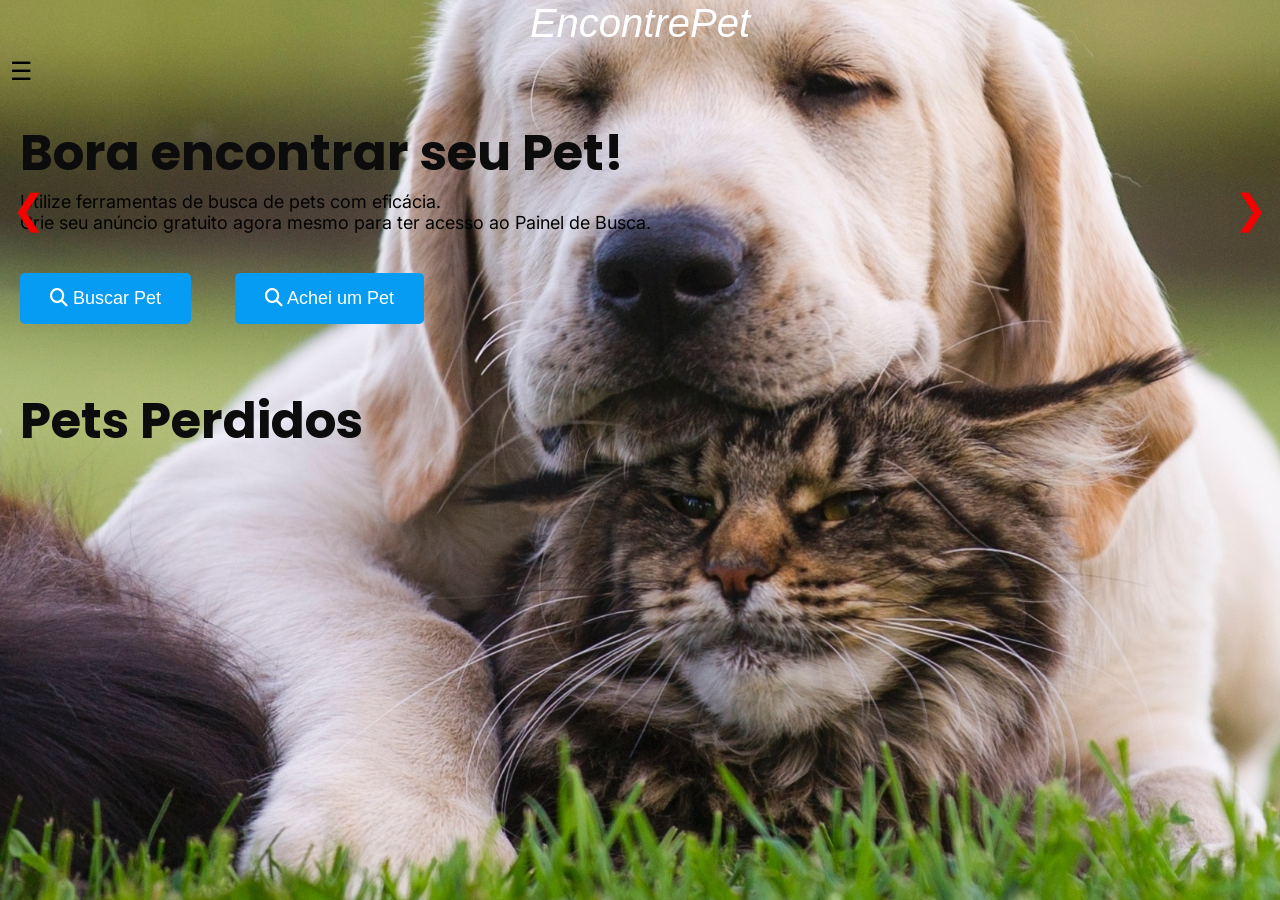
<file: index.html>
<!DOCTYPE html>
<html lang="en">

<head>
    <meta charset="UTF-8">
    <meta name="viewport" content="width=device-width, initial-scale=1.0">
    <title>Index</title>
    <link rel="stylesheet" href="styleIndex.css">
    <link
        href="https://fonts.googleapis.com/css2?family=Inter:wght@400;500&family=Poppins:wght@400;600;700;800&display=swap"
        rel="stylesheet">
    <link rel="stylesheet" href="https://cdnjs.cloudflare.com/ajax/libs/font-awesome/6.5.0/css/all.min.css">
</head>

<body>
    <button class="button" onclick="window.location.href='index.html'">EncontrePet</button>
    <!-- Botão -->
    <button class="menu-btn" onclick="toggleMenu()">☰</button>

    <!-- Overlay (fundo escuro) -->
    <div id="overlay" onclick="fecharMenu()"></div>
    <!-- Menu -->
    <div id="sidebar" class="sidebar">
        <a href="perfil.html">Perfil</a>
        <a href="contato.html">Contato</a>
        <a href="sobre.html">Sobre Nós</a>
        <a href="login.html">Sair</a>
    </div>
    <p class="welcome">Bora encontrar seu Pet!</p>
    <p class="P">Utilize ferramentas de busca de pets com eficácia.<br>
        Crie seu anúncio gratuito agora mesmo para ter acesso ao
        Painel de Busca.</p>

    <button class="cadastro" onclick="window.location.href='descricaoPet.html'">
        <i class="fa-solid fa-magnifying-glass"></i>
        Buscar Pet
    </button>
    <button class="cadastro" onclick="window.location.href='cadastroPet.html'">
        <i class="fa-solid fa-magnifying-glass"></i>
        Achei um Pet
    </button>
    <br><br>
    <p class="welcome">Pets Perdidos</p>
    <div id="lista-cards"></div>
    <div class="carrossel">

        <button class="seta esquerda" onclick="rolarCards(-300)">❮</button>

        <div id="lista-cards">
            <!-- seus cards aqui -->
        </div>

        <button class="seta direita" onclick="rolarCards(300)">❯</button>

    </div>

    <script>
        function rolarCards(valor) {
            const container = document.getElementById("lista-cards");
            container.scrollBy({
                left: valor,
                behavior: "smooth"
            });
        }

        let lista = JSON.parse(localStorage.getItem("pets")) || [];
        let container = document.getElementById("lista-cards");

        lista.forEach(pet => {
            let card = document.createElement("div");
            card.classList.add("card");

            card.innerHTML = `
        <img src="${pet.foto}" width="150">
        <p class="perdido">Situação: ${pet.situacao}</p>
        <p>Nome:  ${pet.nome}</p>
        <p>Descrição: ${pet.descricao}</p>
        <p>Ultimo lugar visto: ${pet.localizacao}</p>
        <p>Gênero: ${pet.genero}</p>
         <button class="btn-excluir">Excluir</button>
    `;
            card.querySelector(".btn-excluir").addEventListener("click", function () {

                // pega lista do localStorage
                let lista = JSON.parse(localStorage.getItem("pets")) || [];

                // remove o pet pelo ID
                lista = lista.filter(p => p.id !== pet.id);

                // salva novamente
                localStorage.setItem("pets", JSON.stringify(lista));

                // remove da tela
                card.remove();
            });
            container.appendChild(card);
        });
    </script>
    <script src="script.js"></script>
</body>

</html>
</file>
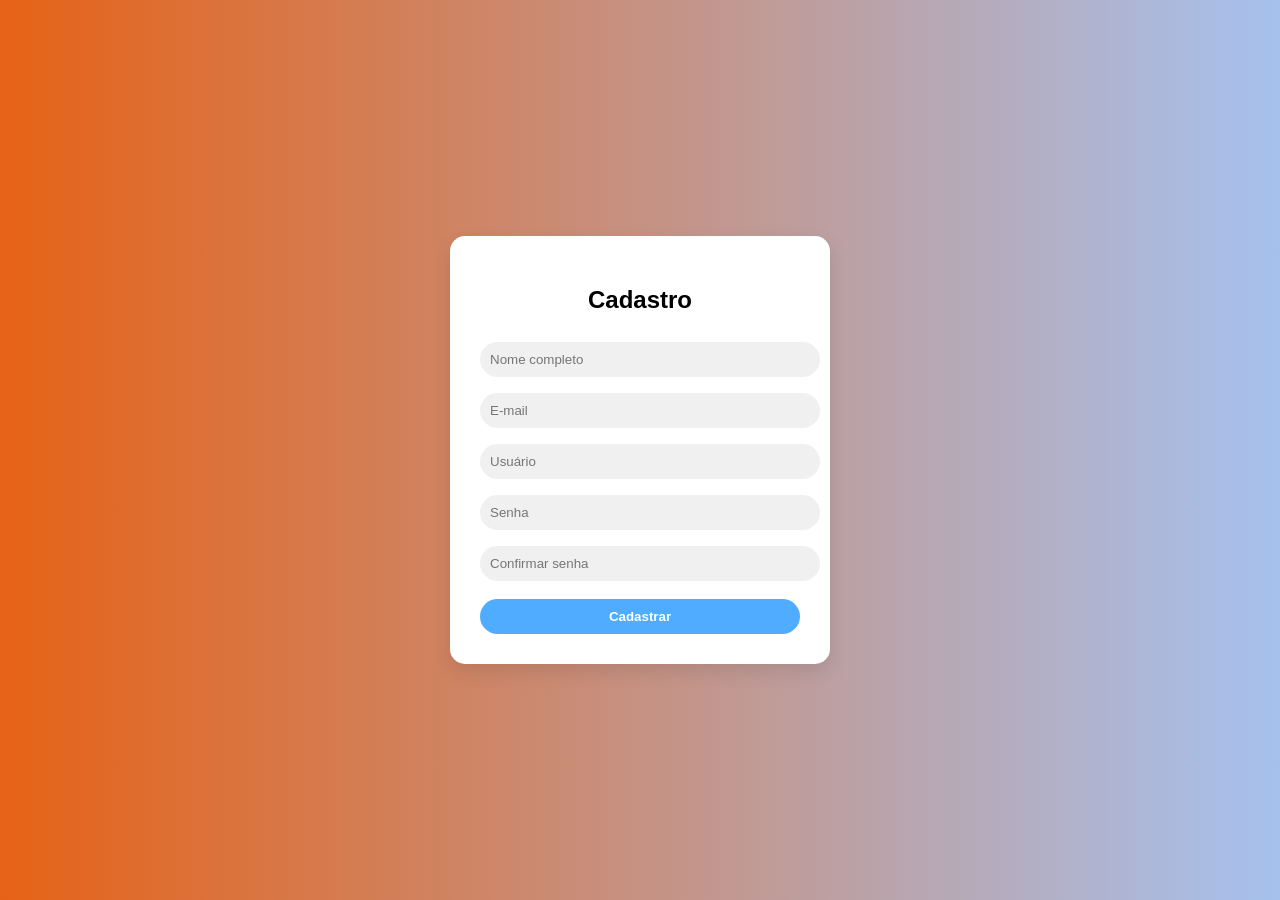
<file: cadastro.html>
<!DOCTYPE html>
<html lang="en">

<head>
    <meta charset="UTF-8">
    <meta name="viewport" content="width=device-width, initial-scale=1.0">
    <title>cadastro</title>
    <link rel="stylesheet" href="styleCadastro.css">
</head>

<body>
    <div class="container">
        <div class="form-box">
            <div class="tela active" id="cadastro">
                <h2>Cadastro</h2>

                <form id="formCadastro">
                    <input type="text" id="nome" placeholder="Nome completo" required>
                    <input type="email" id="email" placeholder="E-mail" required>
                    <input type="text" id="usuario" placeholder="Usuário" required>
                    <input type="password" id="senha" placeholder="Senha" required>
                    <input type="password" id="confirmarSenha" placeholder="Confirmar senha" required>

                    <button type="submit">Cadastrar</button>
                </form>

                <script>
                    document.getElementById("formCadastro").addEventListener("submit", function (e) {
                        e.preventDefault();

                        const nome = document.getElementById("nome").value;
                        const email = document.getElementById("email").value;

                        // TESTE (IMPORTANTE)
                        console.log("Salvando:", nome, email);

                        localStorage.setItem("nomeUsuario", nome);
                        localStorage.setItem("emailUsuario", email);

                        // CONFIRMAÇÃO
                        alert("Cadastro salvo!");

                        window.location.href = "login.html";
                    });
                </script>
            </div>
        </div>
    </div>


</body>

</html>
</file>
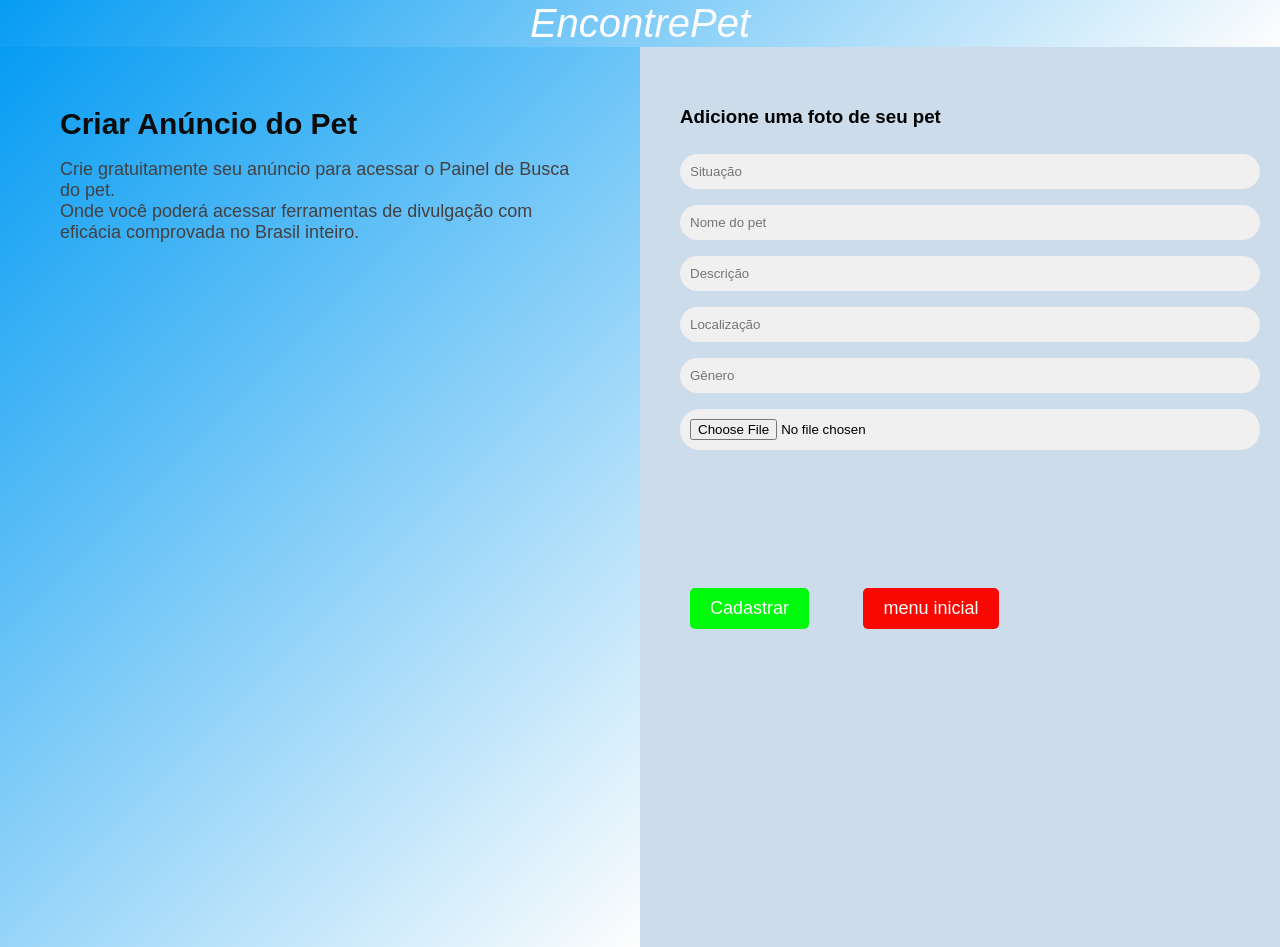
<file: descricaoPet.html>
<!DOCTYPE html>
<html lang="en">

<head>
    <meta charset="UTF-8">
    <meta name="viewport" content="width=device-width, initial-scale=1.0">
    <title>Descrição do Pet</title>
    <link rel="stylesheet" href="styleDescricaoPet.css">
</head>

<body>
    <button class="button" onclick="window.location.href='index.html'">EncontrePet</button>

    <div class="container">
        <div class="lado-esquerdo">
            <h1 class="welcome">Criar Anúncio do Pet</h1><br>
            <p class="P">Crie gratuitamente seu anúncio para acessar o Painel de Busca do pet.<br>
                Onde você poderá
                acessar
                ferramentas de divulgação com eficácia comprovada no Brasil inteiro.</p>
        </div>
        <div class="lado-direito">
            <div class="form-box">
                <h3>Adicione uma foto de seu pet</h3>
                <form id="formPet">
                    <input type="text" id="perdido" placeholder="Situação" required>
                    <input type="text" id="nome" placeholder="Nome do pet" required>
                    <input type="text" id="descricao" placeholder="Descrição" required>
                    <input type="text" id="localizacao" placeholder="Localização" required>
                    <input type="text" id="genero" placeholder="Gênero" required>
                    <input type="file" id="foto" accept="image/*" required>
                    <button class="prosseguir" type="submit">Cadastrar</button>
                    <button class="cadastro" onclick="window.location.href='index.html'">
                        menu inicial
                    </button>
                </form>
                <script>
                    document.getElementById("formPet").addEventListener("submit", function (e) {
                        e.preventDefault();
                        let situacao = document.getElementById("perdido").value;
                        let nome = document.getElementById("nome").value;
                        let descricao = document.getElementById("descricao").value;
                        let fotoInput = document.getElementById("foto");
                        let localizacao = document.getElementById("localizacao").value;
                        let genero = document.getElementById("genero").value;

                        let reader = new FileReader();

                        reader.onload = function () {
                            let fotoBase64 = reader.result;

                            let pet = {
                                id: Date.now(),
                                situacao: situacao,
                                nome: nome,
                                descricao: descricao,
                                foto: fotoBase64,
                                localizacao: localizacao,
                                genero: genero
                            };

                            // Pega lista existente ou cria nova
                            let lista = JSON.parse(localStorage.getItem("pets")) || [];
                            lista.push(pet);

                            localStorage.setItem("pets", JSON.stringify(lista));

                            alert("Pet cadastrado!");

                            // Redireciona para página principal
                            window.location.href = "index.html";
                        };

                        reader.readAsDataURL(fotoInput.files[0]);
                    });
                </script>


</body>

</html>
</file>
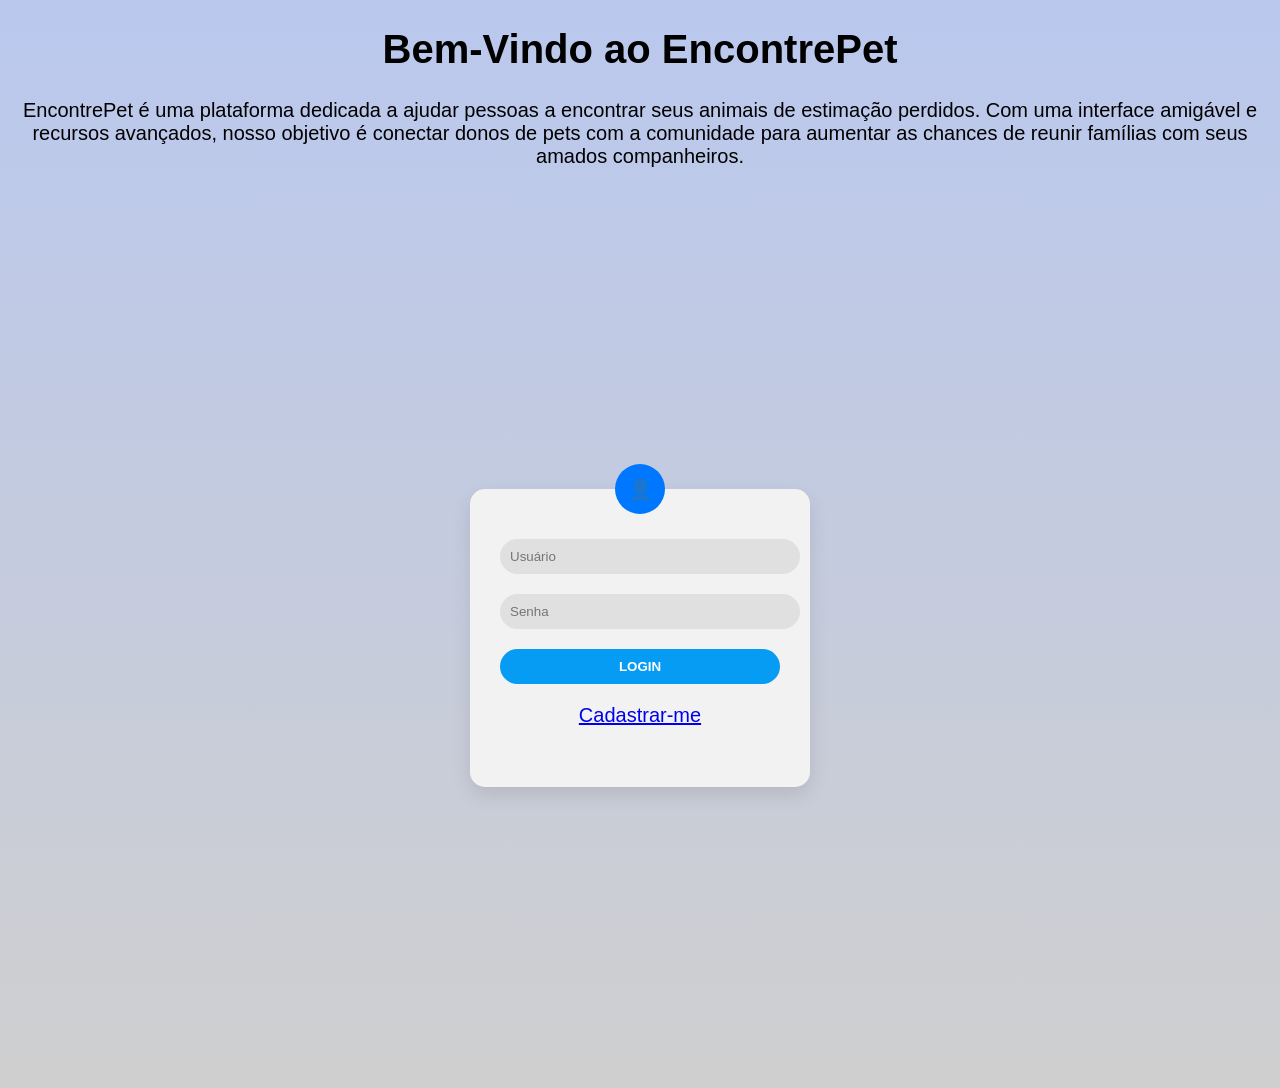
<file: login.html>
<!DOCTYPE html>
<html lang="en">

<head>
    <meta charset="UTF-8">
    <meta name="viewport" content="width=device-width, initial-scale=1.0">
    <title>Atividade Extensionista</title>
    <link rel="stylesheet" href="styleLogin.css">
</head>

<body>
    <h1 class="texto" style="text-align: center;">Bem-Vindo ao EncontrePet</h1>
    <p class="P" style="text-align: center;">EncontrePet é uma plataforma dedicada a ajudar pessoas a encontrar seus
        animais de
        estimação perdidos. Com uma interface amigável e recursos avançados, nosso objetivo é conectar donos de pets com
        a comunidade para aumentar as chances de reunir famílias com seus amados companheiros.</p>
    <div class="container">
        <div class="login-box">

            <div class="icon">
                👤
            </div>

            <form action="index.html">
                <input type="text" id="usuario" placeholder="Usuário" required>
                <input type="password" id="senha" placeholder="Senha" required>
                <button type="submit">LOGIN</button>
                <p class="P"><a href="cadastro.html">Cadastrar-me</a></p>
            </form>

        </div>
    </div>

    </script>
</body>

</html>
</file>
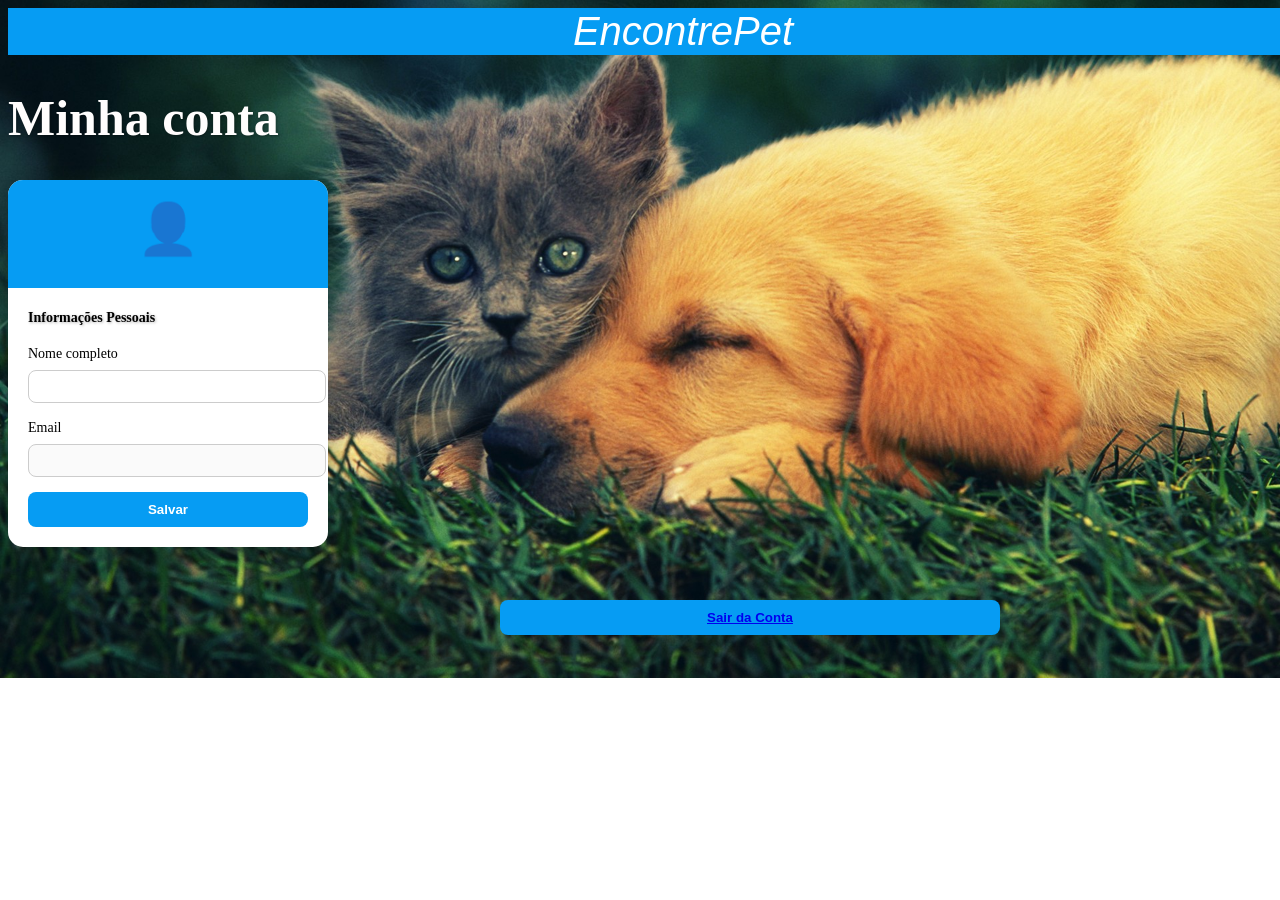
<file: perfil.html>
<!DOCTYPE html>
<html lang="en">

<head>
    <meta charset="UTF-8">
    <meta name="viewport" content="width=device-width, initial-scale=1.0">
    <title>Perfil</title>
    <link rel="stylesheet" href="stylePerfil.css">
</head>

<body>
    <button class="button" onclick="window.location.href='index.html'">EncontrePet</button>
    <h1 class="titulo">Minha conta</h1>
    <div class="perfil-card">
        <div class="perfil-header">
            <div class="avatar">👤</div>

        </div>

        <div class="perfil-body">
            <label class="titulo">Informações Pessoais </label>
            <br><br>
            <label>Nome completo</label>
            <input type="text" id="nome">

            <label>Email</label>
            <input type="email" id="email" disabled>

            <button class="btn-salvar">Salvar</button>
        </div>
    </div>
    <button class="Sair"><a href="login.html">Sair da Conta</a></button>

    <script>
        document.addEventListener("DOMContentLoaded", function () {
            const nome = localStorage.getItem("nomeUsuario");
            const email = localStorage.getItem("emailUsuario");

            console.log("Carregando:", nome, email);

            document.getElementById("nome").value = nome || "";
            document.getElementById("email").value = email || "";
        });
    </script>
</body>

</html>
</file>
<file: styleIndex.css>
/*Titulo com botao*/
.button {
    font-style: italic;
    font-size: 40px;
    tranparent: true;
    background-color: transparent;
    border: none;
    color: rgb(255, 255, 255);
    /*background-color: rgb(6, 156, 243);*/
    width: 100%;
}

/* Estilos para o corpo da página */
body {
    margin: 0;
    font-family: Arial, sans-serif;
    background-color: rgb(204, 220, 235);

}

/* Botão */
.menu-btn {
    font-size: 25px;
    background: none;
    border: none;
    padding: 10px;
    cursor: pointer;
}

/* Menu lateral */
.sidebar {
    position: fixed;
    top: 0;
    left: -250px;
    width: 250px;
    height: 100%;
    background: rgb(6, 156, 243);
    transition: 0.3s;
    padding-top: 60px;
    z-index: 2;
}

.sidebar a {
    display: block;
    color: white;
    padding: 15px;
    text-decoration: none;
}

.sidebar a:hover {
    background: #087ae6;
}

.sidebar.active {
    left: 0;
}

/* Overlay (fundo escuro) */
#overlay {
    position: fixed;
    top: 0;
    left: 0;
    width: 100%;
    height: 100%;

    background: rgba(0, 0, 0, 0.5);
    opacity: 0;
    visibility: hidden;

    transition: 0.3s;
    z-index: 1;
}

#overlay.active {
    opacity: 1;
    visibility: visible;
}

/* Estilos para o conteúdo principal */
.welcome {
    font-family: 'Poppins', sans-serif;
    text-align: left;
    margin-top: 10px;
    font-size: 50px;
    color: rgb(12, 12, 12);
    font-weight: 700;
    margin: 20px;

}

body {
    font-family: 'Inter', sans-serif;
    color: #1a1a1a;
}

/* Estilos para o botão de cadastro */
.cadastro {
    background-color: rgb(6, 156, 243);
    color: white;
    border: none;
    padding: 15px 30px;
    font-size: 18px;
    cursor: pointer;
    border-radius: 5px;
    margin-top: 20px;
    margin: 20px;

}

.P {
    font-size: 18px;
    color: #030303;
    margin: 20px;
    margin-top: -20px;
}

btn {
    background: #7B3FE4;
    color: white;
    border: none;
    padding: 12px 20px;
    border-radius: 12px;
    display: flex;
    align-items: center;
    gap: 10px;
    /* espaço entre ícone e texto */
    font-weight: 600;
    cursor: pointer;
}

.btn i {
    font-size: 16px;
}

body {
    background-image: url("imagens/fundo.jpg");
    /* caminho da imagem */
    background-position: center;
    /* centraliza */
    background-repeat: no-repeat;
    /* não repete */
    background-size: cover;
    height: 700px;
}



.card {
    min-width: 250px;
    background: #fff;
    padding: 15px;
    border-radius: 12px;
    margin: 10px;
    box-shadow: 0 4px 10px rgba(0, 0, 0, 0.1);

    display: flex;
    flex-direction: column;

    flex-shrink: 0;
}

#lista-cards {
    display: flex;
    overflow-x: auto;
    gap: 20px;
    padding: 10px;
}

.btn-excluir {
    background: red;
    color: white;
    border: none;
    padding: 8px;
    border-radius: 8px;
    cursor: pointer;
    margin-top: 10px;
}

.perdido {
    background-color: red;
}

#lista-cards::-webkit-scrollbar {
    display: none;
}

.carrossel {
    position: relative;
    display: flex;
    align-items: center;
}

#seta-cards {
    overflow: hidden;
}

.seta {
    position: absolute;
    background: transparent;
    color: rgb(247, 0, 0);
    border: none;
    padding: 12px;
    border-radius: 50%;
    cursor: pointer;
    z-index: 10;
    font-size: 40px;
    margin-top: -600px;
}

.esquerda {
    left: 0;
}

.direita {
    right: 0;
}
</file>
<file: styleCadastro.css>
body {
    margin: 0;
    font-family: Arial, sans-serif;
    background: linear-gradient(to right, #e66216, #a6c1ee);
}

.container {
    display: flex;
    justify-content: center;
    align-items: center;
    height: 100vh;
}

/* Caixa do formulário */
.form-box {
    background: #fff;
    padding: 30px;
    border-radius: 15px;
    width: 320px;
    text-align: center;

    box-shadow: 0 8px 20px rgba(0, 0, 0, 0.1);
}

.form-box h2 {
    margin-bottom: 20px;
}

/* Inputs */
.form-box input {
    width: 100%;
    padding: 10px;
    margin: 8px 0;

    border: none;
    border-radius: 20px;
    background: #f0f0f0;
    outline: none;
}

/* Botão */
.form-box button {
    width: 100%;
    padding: 10px;
    margin-top: 10px;

    border: none;
    border-radius: 20px;
    background: #4facfe;
    color: white;
    font-weight: bold;
    cursor: pointer;
}

.form-box button:hover {
    background: #007bff;
}
</file>
<file: styleDescricaoPet.css>
/*Titulo com botao*/
.button {
    font-style: italic;
    font-size: 40px;
    tranparent: true;
    background-color: transparent;
    border: none;
    color: rgb(253, 253, 253);
    background: linear-gradient(135deg, rgb(6, 156, 243), #fdfdfd);
    width: 100%;
}

/* Estilos para o corpo da página */
body {
    margin: 0;
    font-family: Arial, sans-serif;
    background-color: rgb(204, 220, 235);

}

/* Estilos para o conteúdo principal */
.welcome {
    font-family: 'Poppins', sans-serif;
    text-align: left;
    margin-top: 10px;
    font-size: 30px;
    color: rgb(12, 12, 12);
    font-weight: 700;
    margin: 20px;

}

/* estilo de letra pequena para frases*/
.P {
    font-size: 18px;
    color: #444040;
    margin: 20px;
    margin-top: -20px;
}

/* separação de cores */
body {
    margin: 0;
    font-family: Arial, sans-serif;
}

.container {
    display: flex;
    height: 100vh;
    /* ocupa tela toda */
}

.lado-esquerdo {
    width: 50%;
    background: linear-gradient(135deg, rgb(6, 156, 243), #fdfdfd);
    /* roxo bonito */
    color: white;
    padding: 40px;
}

.lado-direito {
    width: 50%;
    background: linear-gradient(135deg, 5rgb(208, 228, 240), #fdfdfd);
    /* cinza claro */
    padding: 40px;
}

/* Inputs */
.form-box input {
    width: 100%;
    padding: 10px;
    margin: 8px 0;

    border: none;
    border-radius: 20px;
    background: #f0f0f0;
    outline: none;
}

/*opções do cadastro*/
select {
    width: 100%;
    padding: 12px;
    border: 2px solid rgb(6, 156, 243);
    border-radius: 10px;
    font-size: 16px;
    outline: none;
    cursor: pointer;
    background-color: white;
}

/* quando clica */
select:focus {
    border-color: #0b1af0;
}

/*estilo de letra do formulario*/
.formulario {
    font-style: italic;
    font-size: 30px;
    color: #1a1919;
    margin: 5px;
    margin-top: -20px;
}

.prosseguir {
    background: rgb(0, 250, 12);
    color: rgb(255, 252, 252);
    border: none;
    padding: 10px 20px;
    font-size: 18px;
    cursor: pointer;
    border-radius: 5px;
    margin: 10px;
    margin-top: 10px;
    right: auto
}

.cadastro {
    background: rgb(247, 8, 0);
    color: rgb(255, 252, 252);
    border: none;
    padding: 10px 20px;
    font-size: 18px;
    cursor: pointer;
    border-radius: 5px;
    margin: 40px;
    margin-top: 130px;
    left: 2000px;
}

.perdido {
    background-color: red;
}
</file>
<file: styleLogin.css>
/* cor da pagina*/
body {
    background-color: cadetblue;
}

/* fonte titulo*/
.texto {
    font-size: 40px;
}

/* fonte paragrafo*/
.P {
    font-size: 20px;

}

/* login*/
body {
    margin: 0;
    font-family: Arial, sans-serif;
    background: linear-gradient(to bottom, #bac8ee, #cfcfcf);
}

.container {
    display: flex;
    justify-content: center;
    align-items: center;
    height: 100vh;
}

/* Caixa */
.login-box {
    background: #f2f2f2;
    padding: 40px 30px;
    border-radius: 15px;
    width: 280px;
    text-align: center;
    position: relative;

    box-shadow: 0 8px 20px rgba(0, 0, 0, 0.1);
}

/* Ícone */
.icon {
    position: absolute;
    top: -25px;
    left: 50%;
    transform: translateX(-50%);

    background: rgb(0, 119, 255);
    color: white;
    width: 50px;
    height: 50px;

    border-radius: 50%;
    display: flex;
    align-items: center;
    justify-content: center;

    font-size: 20px;
}

/* Inputs */
.login-box input {
    width: 100%;
    padding: 10px;
    margin: 10px 0;

    border: none;
    border-radius: 20px;
    background: #e0e0e0;
    outline: none;
}

/* Botão */
.login-box button {
    width: 100%;
    padding: 10px;
    margin-top: 10px;

    border: none;
    border-radius: 20px;
    background: rgb(6, 156, 243);
    color: white;
    font-weight: bold;
    cursor: pointer;
}

.login-box button:hover {
    background: rgb(0, 139, 63);
}
</file>
<file: stylePerfil.css>
.button {
    font-style: italic;
    font-size: 40px;
    tranparent: true;
    background-color: transparent;
    border: none;
    color: rgb(255, 255, 255);
    background-color: rgb(6, 156, 243);
    width: 1350px;
}



/* Card */
.perfil-card {
    background: #fff;
    width: 320px;
    border-radius: 15px;
    box-shadow: 10px 10px 25px rgba(0, 0, 0, 0.2);
    overflow: hidden;

}

/* Header */
.perfil-header {
    background: rgb(6, 156, 243);
    color: rgb(206, 9, 9);
    text-align: center;
    padding: 20px;
}

.avatar {
    font-size: 50px;
    margin-bottom: 10px;
}

/* Body */
.perfil-body {
    padding: 20px;
}

.perfil-body label {
    font-size: 14px;
    color: #000000;
}

.perfil-body input {
    width: 100%;
    padding: 8px;
    margin: 8px 0 15px;
    border-radius: 8px;
    border: 1px solid #ccc;
}

/* Botão */
.btn-salvar {
    width: 100%;
    padding: 10px;
    border: none;
    border-radius: 8px;
    background: rgb(6, 156, 243);
    color: rgb(255, 255, 255);
    font-weight: bold;
    cursor: pointer;
    transition: 0.3s;
}

.btn-salvar:hover {
    background: #f2f0f3;
}

.titulo {
    font-size: 50px;
    font-weight: 700;
    color: #fffdfd;
    text-shadow: 1px 1px 3px rgba(0, 0, 0, 0.3);
}

.Sair {
    width: 500px;
    padding: 10px;
    border: none;
    border-radius: 8px;
    background: rgb(6, 156, 243);
    color: white;
    font-weight: bold;
    cursor: pointer;
    transition: 0.3s;
    position: absolute;
    top: 600px;
    left: 500px;

}

.Sair:hover {
    background: #ff0000;
}

body {
    background-image: url("imagens/perfil.jpg");
    /* caminho da imagem */
    background-size: cover;
    background-position: center;
    /* centraliza */
    background-repeat: no-repeat;
    /* não repete */

}
</file>
